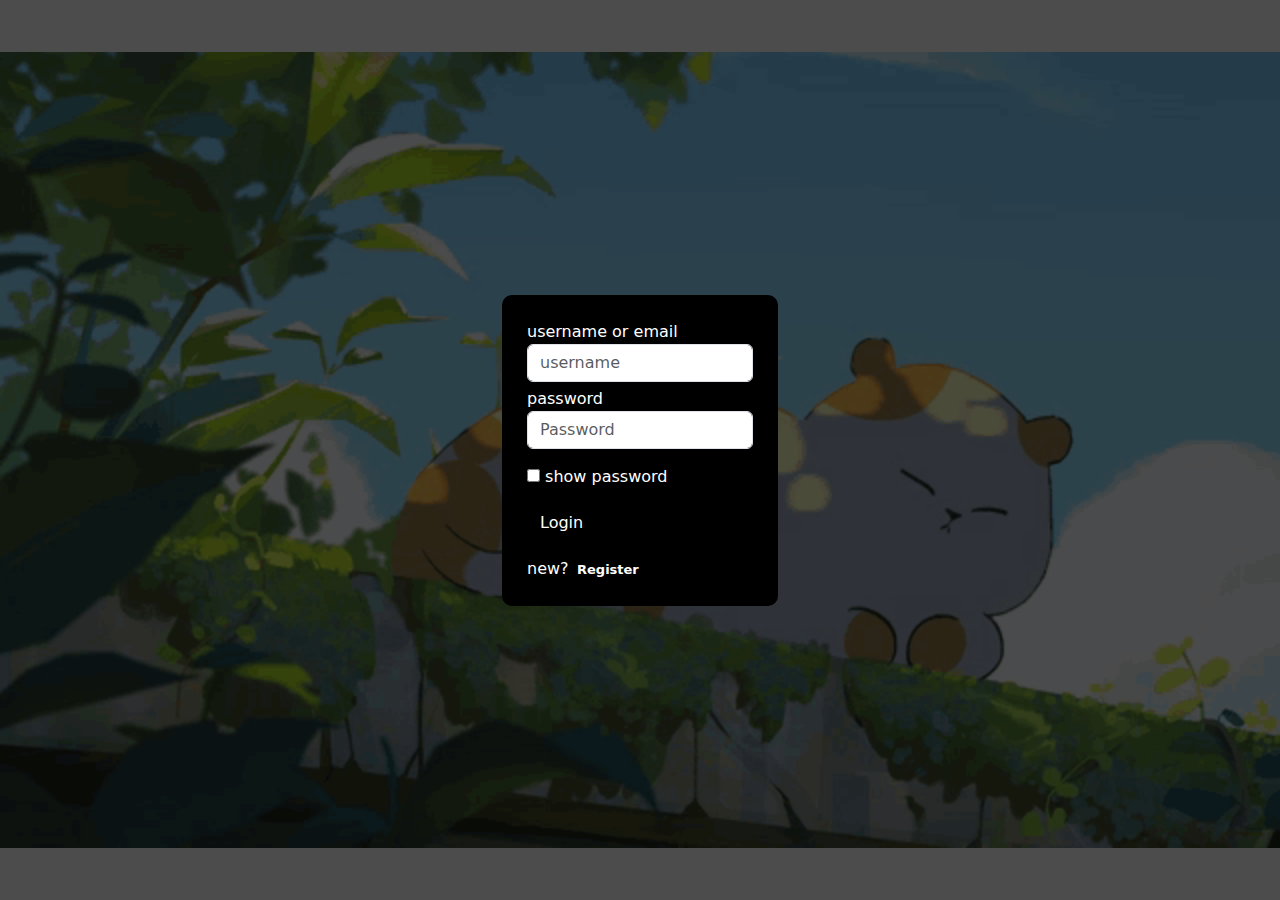
<file: template/login.html>
<!DOCTYPE html>
<html lang="en">
<head>
    <meta charset="UTF-8">
    <meta name="viewport" content="width=device-width, initial-scale=1.0">
    <title>LOGIN</title>
    <link href="https://cdn.jsdelivr.net/npm/bootstrap@5.3.3/dist/css/bootstrap.min.css" rel="stylesheet" integrity="sha384-QWTKZyjpPEjISv5WaRU9OFeRpok6YctnYmDr5pNlyT2bRjXh0JMhjY6hW+ALEwIH" crossorigin="anonymous">
    <script src="https://cdn.jsdelivr.net/npm/bootstrap@5.3.3/dist/js/bootstrap.bundle.min.js" integrity="sha384-YvpcrYf0tY3lHB60NNkmXc5s9fDVZLESaAA55NDzOxhy9GkcIdslK1eN7N6jIeHz" crossorigin="anonymous"></script>
    <link rel="stylesheet" href="login.css">
</head>
<body>
    <div class="intro">
            <div class="overlay h-100 d-flex align-items-center justify-content-center">
                <div class="form-con form-group">
                    <form id="loginForm" action="/login" method="post">
                        <div class="form-row">
                            <label for="username">username or email</label>
                            <input type="text" class= "form-control" name="username" id="username" placeholder="username">
                        </div>
                        <div class="form-row">
                            <label for="password">password</label>
                            <input type="password" class="form-control pwd" name="password" id="password" placeholder="Password">
                        </div>
                        <p id="error-message" style="color: red;"></p>
                        <div class="form-row">
                            <input type="checkbox" class="" name="show" id="show" onclick="toggle()">
                            <label for="show" class="form-check-label">show password</label>
                        </div>
                        <button type="submit" class="btn">Login</button>
                    </form> 
                    new?<a href="register.html" class="badge">Register</a>
                </div>
            </div>
    </div>
    <script src="login.js"></script>
</body>
</html>
</file>
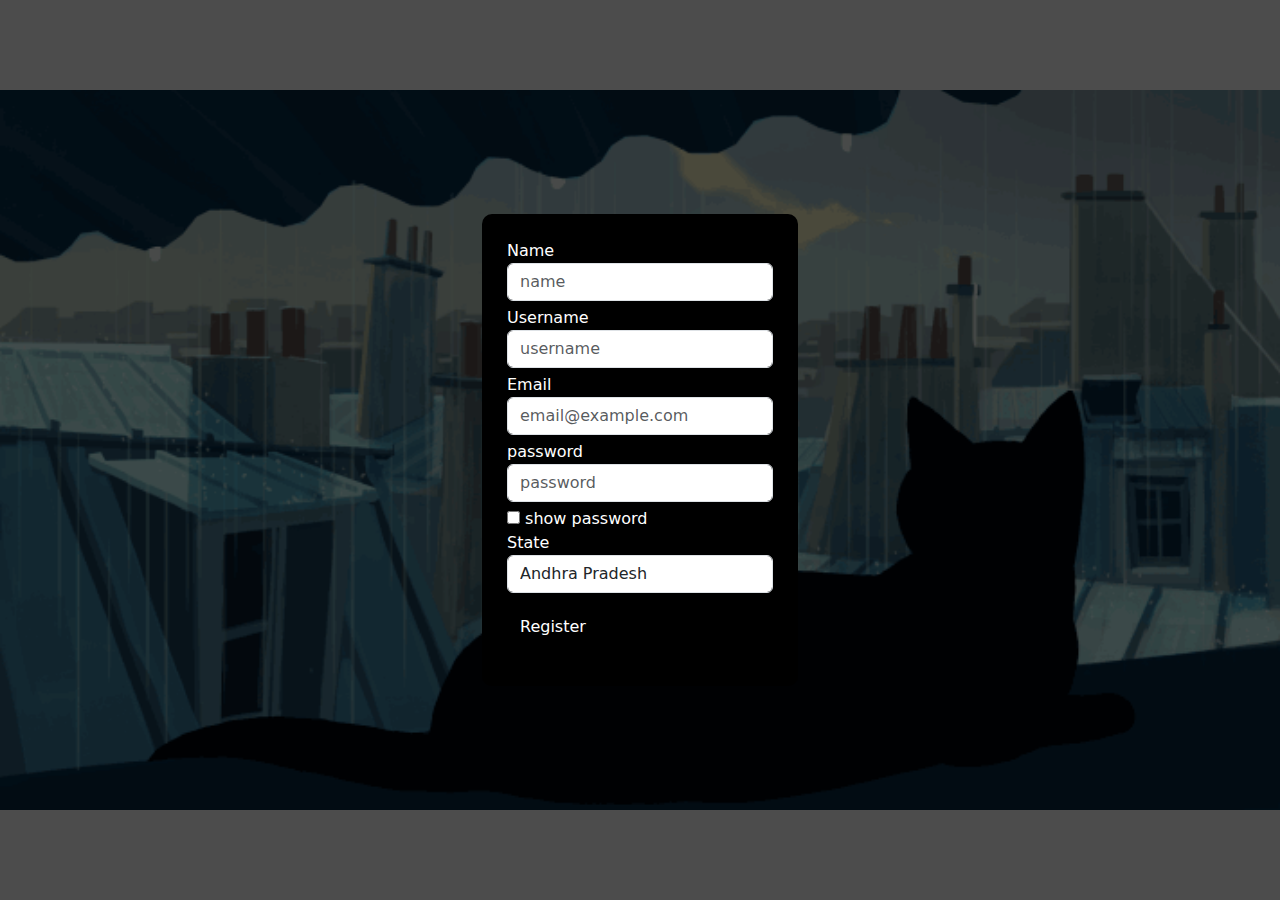
<file: template/register.html>
<!DOCTYPE html>
<html lang="en">
<head>
    <meta charset="UTF-8">
    <meta name="viewport" content="width=device-width, initial-scale=1.0">
    <title>Register</title>
    <link href="https://cdn.jsdelivr.net/npm/bootstrap@5.3.3/dist/css/bootstrap.min.css" rel="stylesheet" integrity="sha384-QWTKZyjpPEjISv5WaRU9OFeRpok6YctnYmDr5pNlyT2bRjXh0JMhjY6hW+ALEwIH" crossorigin="anonymous">
    <script src="https://cdn.jsdelivr.net/npm/bootstrap@5.3.3/dist/js/bootstrap.bundle.min.js" integrity="sha384-YvpcrYf0tY3lHB60NNkmXc5s9fDVZLESaAA55NDzOxhy9GkcIdslK1eN7N6jIeHz" crossorigin="anonymous"></script>
    <link rel="stylesheet" href="register.css">
</head>
<body>
    <div class="intro">
        <div class="overlay h-100 d-flex align-items-center justify-content-center">
            <div class="form-con form-group">
                <form method="post" action="http://127.0.0.1:5000/register">
                    <label for="name">Name</label>
                    <input type="text" name="name" id="name" class="form-control" placeholder="name">
                    <label for="username">Username</label>
                    <input type="text" name="username" id="username" class="form-control" placeholder="username">
                    <label for="email">Email</label>
                    <input type="email" name="email" id="email" class="form-control" placeholder="email@example.com">
                    <label for="password">password</label>
                    <input type="password" name="password" id="password" class="form-control" placeholder="password">
                    <div class="form-row">
                        <input type="checkbox" class="" name="show" id="show" onclick="toggle()">
                        <label for="show" class="form-check-label">show password</label>
                    </div>
                    <label for="state">State</label>
                    <select name="state" id="state" class="form-control">
                        <option value="AP">Andhra Pradesh</option>
                        <option value="AR">Arunachal Pradesh</option>
                        <option value="AS">Assam</option>
                        <option value="BR">Bihar</option>
                        <option value="CT">Chhattisgarh</option>
                        <option value="GA">Gujarat</option>
                        <option value="HR">Haryana</option>
                        <option value="HP">Himachal Pradesh</option>
                        <option value="JK">Jammu and Kashmir</option>
                        <option value="GA">Goa</option>
                        <option value="JH">Jharkhand</option>
                        <option value="KA">Karnataka</option>
                        <option value="KL">Kerala</option>
                        <option value="MP">Madhya Pradesh</option>
                        <option value="MH">Maharashtra</option>
                        <option value="MN">Manipur</option>
                        <option value="ML">Meghalaya</option>
                        <option value="MZ">Mizoram</option>
                        <option value="NL">Nagaland</option>
                        <option value="OR">Odisha</option>
                        <option value="PB">Punjab</option>
                        <option value="RJ">Rajasthan</option>
                        <option value="SK">Sikkim</option>
                        <option value="TN">Tamil Nadu</option>
                        <option value="TG">Telangana</option>
                        <option value="TR">Tripura</option>
                        <option value="UT">Uttarakhand</option>
                        <option value="UP">Uttar Pradesh</option>
                        <option value="WB">West Bengal</option>
                        <option value="AN">Andaman and Nicobar Islands</option>
                        <option value="CH">Chandigarh</option>
                        <option value="DN">Dadra and Nagar Haveli</option>
                        <option value="DD">Daman and Diu</option>
                        <option value="DL">Delhi</option>
                        <option value="LD">Lakshadweep</option>
                        <option value="PY">Puducherry</option>
                    </select>
                    <button type="submit" class="btn">Register</button>
                </form>
            </div>
        </div>
    </div>
    <script src="login.js"></script>
</body>
</html>
</file>
<file: template/login.css>
:root {
    --accent: #ff9a24;
    --black: #131313;
}

.intro{
    background-image: url(/img/ngan-pham-kitten.gif);
    background-position:center center;
    background-repeat: no-repeat;
    background-size: 100vw; 
    height: 100vh;
    position: relative;
}

.form-con{
    background-color: rgb(0, 0, 0);
    height: fit-content;
    width: fit-content;
    padding: 25px;
    border-radius: 10px;
}

.overlay{
    color: white;
    background-color: rgba(0, 0, 0, 0.7);
    height: 100vh;
}

.form-con button{
    background-color: black;
    color: white;
    transition: all 0.4s ease-out;
    margin: 15px;
    margin-left: 0;
}

.form-con button:hover{
    background-color: var(--accent);
    color: black;
}

.form-con a{
    text-decoration: none;
    font-size: small;
    font-style: bold;
    transition: all 0.4s ease-out;
}

.form-con a:hover{
    color: black;
    background-color: var(--accent);
}

.form-con input{
    margin-bottom: 5px;
}
</file>
<file: template/register.css>
:root {
    --accent: #ff9a24;
    --black: #131313;
}

.intro{
    background-image: url(/img/register1.gif);
    background-position:center center;
    background-repeat: no-repeat;
    background-size: 100vw; 
    height: 100vh;
    position: relative;
}

.overlay{
    color: white;
    background-color: rgba(0, 0, 0, 0.7);
    height: 100vh;
}

.form-con{
    background-color: rgb(0, 0, 0);
    height: fit-content;
    width: fit-content;
    padding: 25px;
    border-radius: 10px;
}

.form-con button{
    background-color: black;
    color: white;
    transition: all 0.4s ease-out;
    margin: 15px;
    margin-left: 0;
}

.form-con button:hover{
    background-color: var(--accent);
    color: black;
}

.form-con input{
    margin-bottom: 5px;
}
</file>
